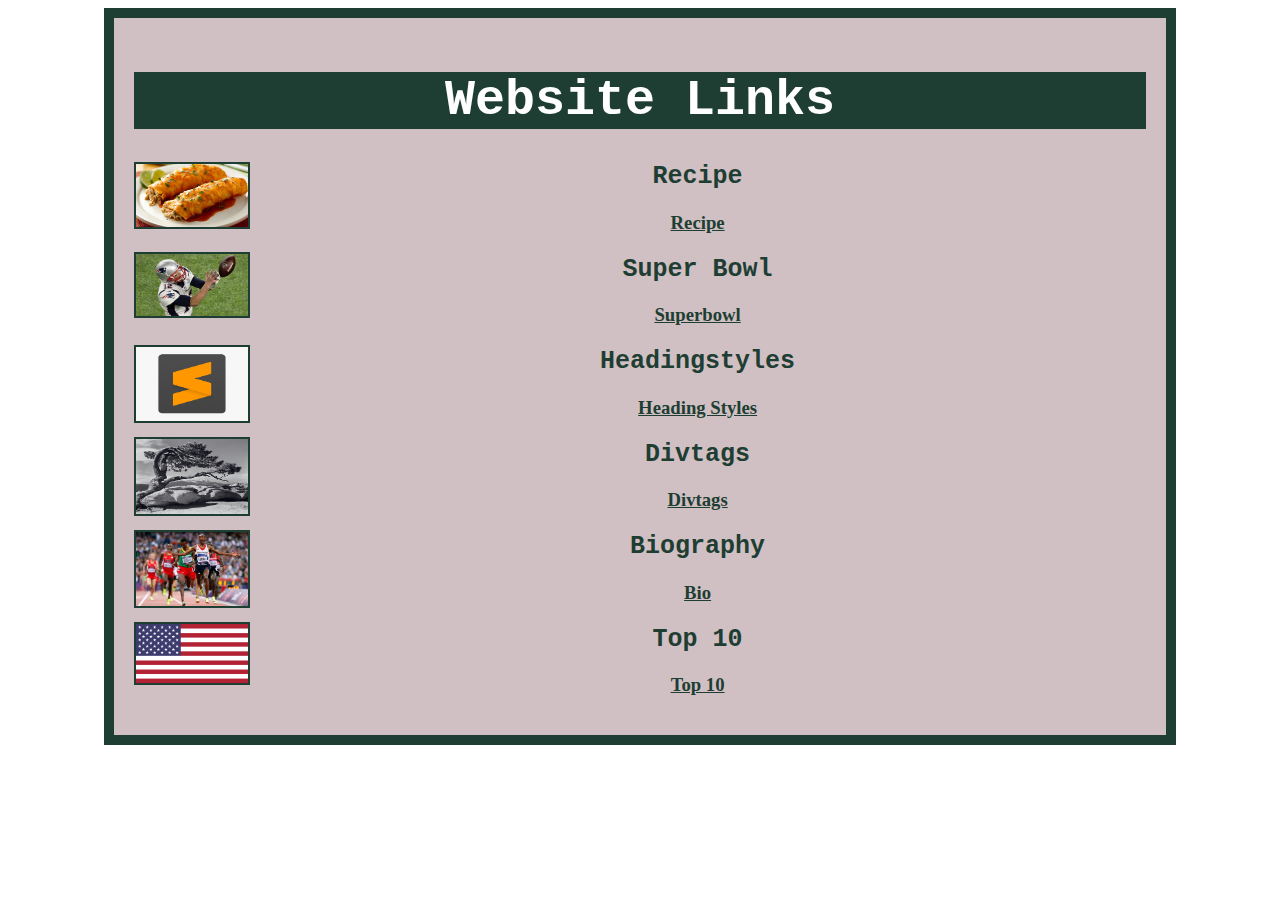
<file: index.html>
<!DOCTYPE html>
<html>
<head>
	<link rel="stylesheet" type="text/css" href="css/styles.css">
	<title> Website Links</title>
</head>
<body>
	<div class="wrapper">
	<section class="clearfix">
		<h1> Website Links </h1>
					<p><img src="recipe/images/enchiliadapic.jpeg" alt="enchiliadapic" class="web">
			<h2>Recipe</h2>
				<h3><a href="recipe/index.html"> Recipe </a> 
		<p><img src="superbowl/images/brady.jpg" class="web">
			<h2>Super Bowl</h2>
				<h3><a href="superbowl/index.html"> Superbowl </a> </h3>
		<p><img src="headingstyles/images/sublimelogo.png" alt="sublimelogo" class="web">	
			<h2>Headingstyles</h2>
				<h3><a href="headingstyles/index.html"> Heading Styles </a></h3>
		<p><img src="divtags/images/image1.jpeg" alt="image1" class="web">
			<h2>Divtags</h2>
				<h3><a href="divtags/index.html"> Divtags </a></h3>
		<p><img src="bio/images/running.jpeg" alt="running" class="web">
			<h2>Biography</h2>
				<h3><a href="bio/index.html"> Bio </a></h3>
		<p><img src="top10/images/usflag.png" alt="usflag" class="web">
			<h2>Top 10</h2>
				<h3><a href="top10/index.html"> Top 10 </a></h3>
	</section>
	</div>
</body>
</html>
</file>
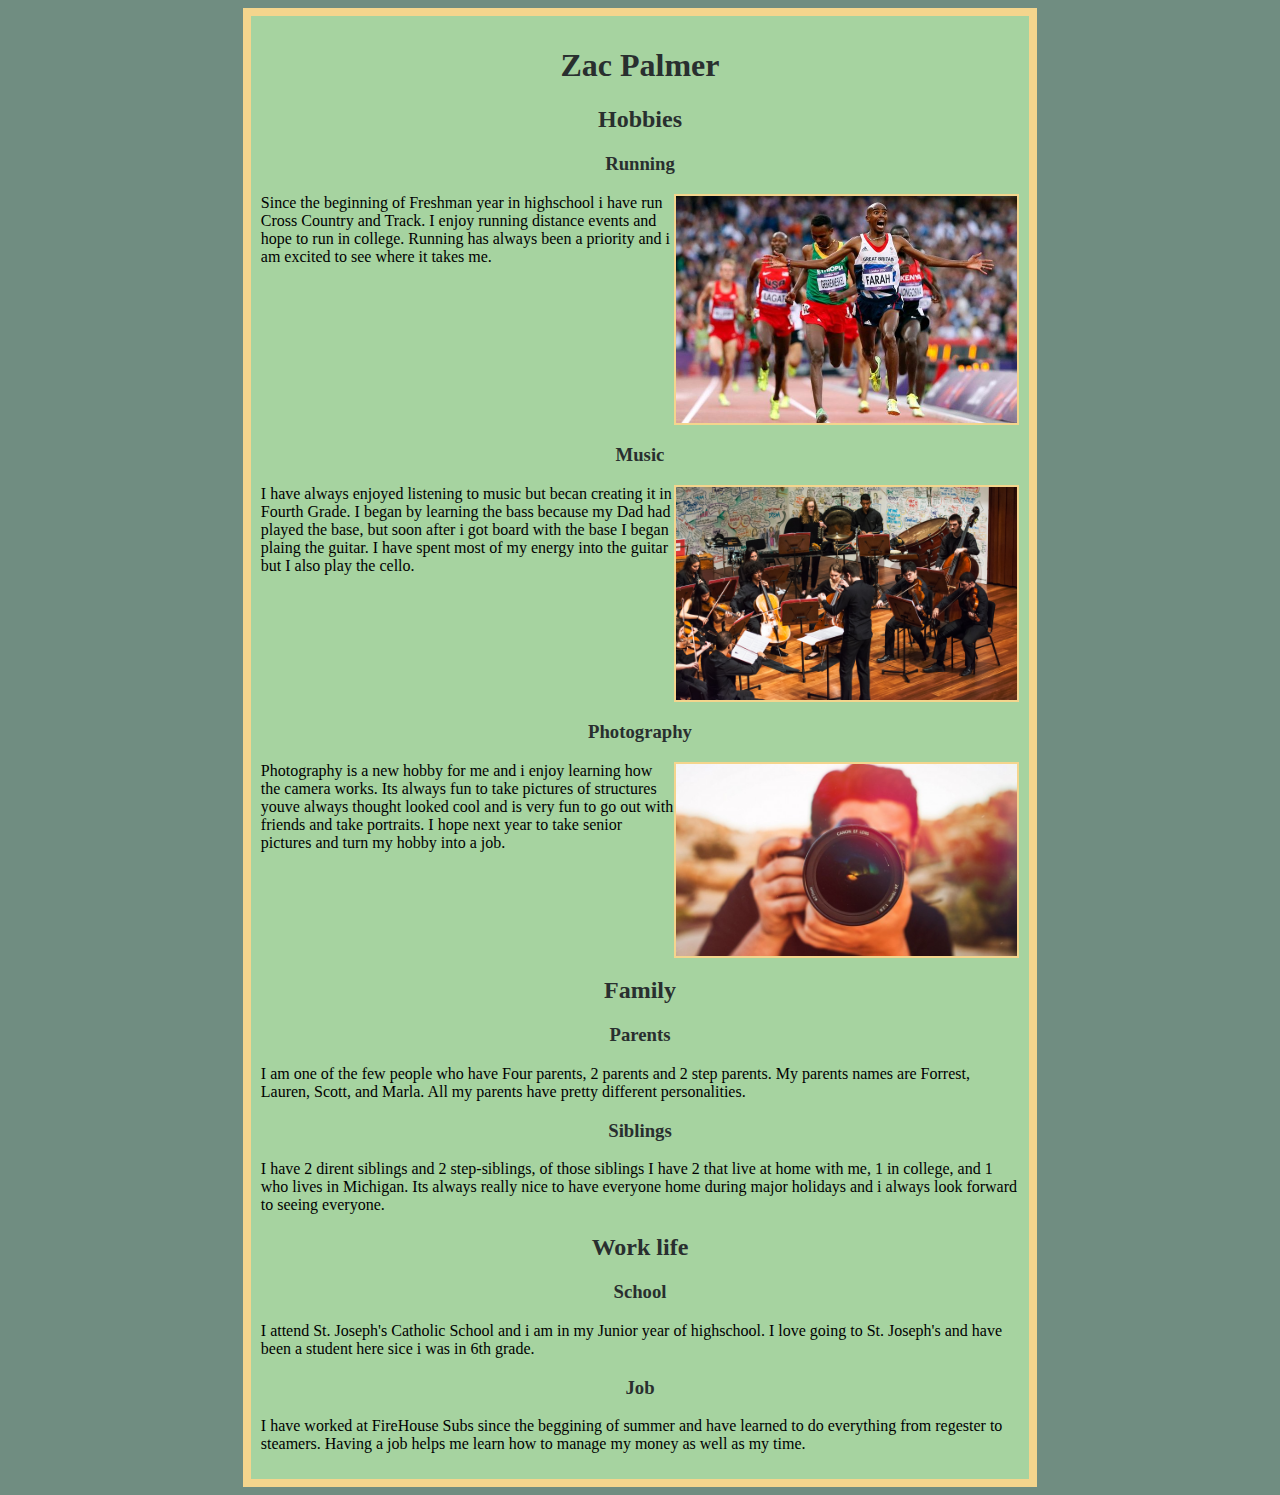
<file: bio/index.html>
<!DOCTYPE html>
<html>
<head>
	<link rel="stylesheet" type="text/css" href="css/style.css">
	<title>Zac Palmer</title>
</head>
<body>
	<div class="wrapper">
	<h1>Zac Palmer</h1>
		<h2>Hobbies</h2>
			<article class="clearfix">
				<h3>Running</h3>
				<img src="images/running.jpeg" alt="running" class="hobby">
					<p> Since the beginning of Freshman year in highschool i have run Cross Country and Track. I enjoy running distance events and hope to run in college. Running has always been a priority and i am excited to see where it takes me. </p>
			</article>
			<article class="clearfix">
				<h3>Music</h3>
				<img src="images/music.jpeg" alt="music" class="hobby">
					<p> I have always enjoyed listening to music but becan creating it in Fourth Grade. I began by learning the bass because my Dad had played the base, but soon after i got board with the base I began plaing the guitar. I have spent most of my energy into the guitar but I also play the cello.
			</article>
			<article class="clearfix">
				<h3>Photography</h3>
				<img src="images/photo.jpeg" alt="photo" class="hobby">
					<p>Photography is a new hobby for me and i enjoy learning how the camera works. Its always fun to take pictures of structures youve always thought looked cool and is very fun to go out with friends and take portraits. I hope next year to take senior pictures and turn my hobby into a job.</p>
			</article>
		<h2>Family</h2>
			<article>
				<h3>Parents</h3>
					<p>I am one of the few people who have Four parents, 2 parents and 2 step parents. My parents names are Forrest, Lauren, Scott, and Marla. All my parents have pretty different personalities.</p>
			</article>
			<article>
				<h3>Siblings </h3>
					<p>I have 2 dirent siblings and 2 step-siblings, of those siblings I have 2 that live at home with me, 1 in college, and 1 who lives in Michigan. Its always really nice to have everyone home during major holidays and i always look forward to seeing everyone. </p>
			</article>
		<h2>Work life</h2>
			<article>
				<h3>School</h3>
					<p> I attend St. Joseph's Catholic School and i am in my Junior year of highschool. I love going to St. Joseph's and have been a student here sice i was in 6th grade.</p>
			</article>
			<article>
				<h3>Job</h3>
					<p>I have worked at FireHouse Subs since the beggining of summer and have learned to do everything from regester to steamers. Having a job helps me learn how to manage my money as well as my time.</p>
			</article>
</body>
</html>
</file>
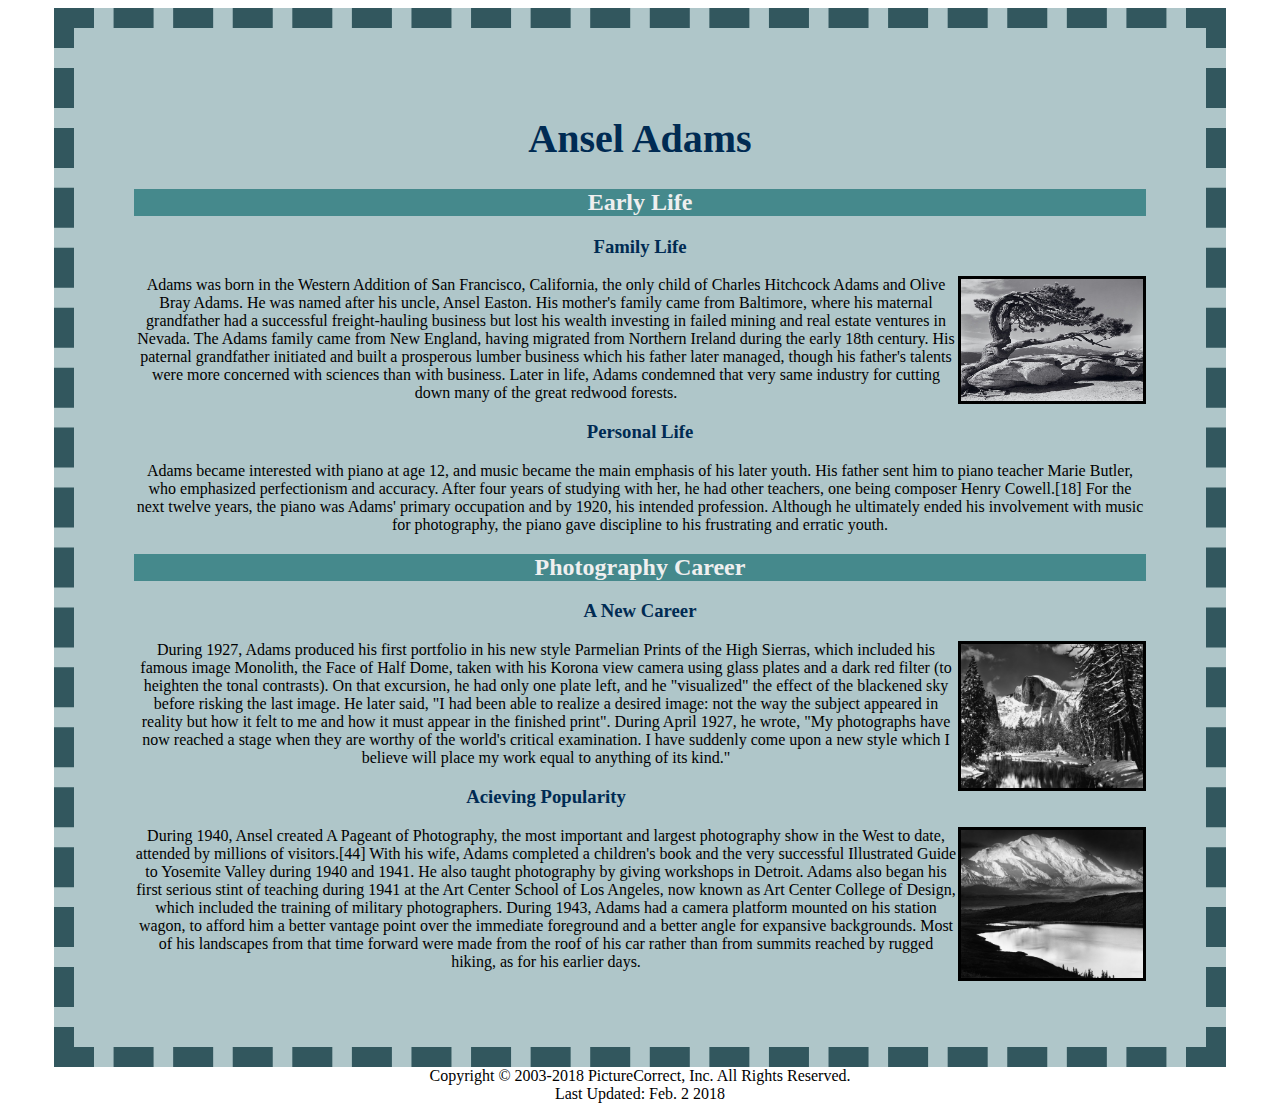
<file: divtags/index.html>
<!DOCTYPE html>
<html>
<head>
	<link rel="stylesheet" type="text/css" href="css/style.css">
	<title>Ansel Adams</title>
</head>
<body>
	<div class="wrapper">
		<h1>Ansel Adams</h1>
		<section>
			<h2>Early Life</h2>
			<article>
			<h3>Family Life</h3>
				<img src="images/image1.jpeg" alt="image1" class="tree">
				<p>Adams was born in the Western Addition of San Francisco, California, the only child of Charles Hitchcock Adams and Olive Bray Adams. He was named after his uncle, Ansel Easton. His mother's family came from Baltimore, where his maternal grandfather had a successful freight-hauling business but lost his wealth investing in failed mining and real estate ventures in Nevada. The Adams family came from New England, having migrated from Northern Ireland during the early 18th century. His paternal grandfather initiated and built a prosperous lumber business which his father later managed, though his father's talents were more concerned with sciences than with business. Later in life, Adams condemned that very same industry for cutting down many of the great redwood forests.</p>
			</article>
			<h3>Personal Life</h3>
			<article class="clear">
				<p>Adams became interested with piano at age 12, and music became the main emphasis of his later youth. His father sent him to piano teacher Marie Butler, who emphasized perfectionism and accuracy. After four years of studying with her, he had other teachers, one being composer Henry Cowell.[18] For the next twelve years, the piano was Adams' primary occupation and by 1920, his intended profession. Although he ultimately ended his involvement with music for photography, the piano gave discipline to his frustrating and erratic youth.</p>
			</article>
		</section>
		<section>
			<h2>Photography Career</h2>
			<article>
			<h3>A New Career</h3>
				<img src="images/image3.jpeg" alt="image3" class="tree">
				<p>During 1927, Adams produced his first portfolio in his new style Parmelian Prints of the High Sierras, which included his famous image Monolith, the Face of Half Dome, taken with his Korona view camera using glass plates and a dark red filter (to heighten the tonal contrasts). On that excursion, he had only one plate left, and he "visualized" the effect of the blackened sky before risking the last image. He later said, "I had been able to realize a desired image: not the way the subject appeared in reality but how it felt to me and how it must appear in the finished print". During April 1927, he wrote, "My photographs have now reached a stage when they are worthy of the world's critical examination. I have suddenly come upon a new style which I believe will place my work equal to anything of its kind."</p>
			</article>
			<h3>Acieving Popularity</h3>
			<article>
				<img src="images/image2.jpeg" alt="image2" class="tree">
				<p>During 1940, Ansel created A Pageant of Photography, the most important and largest photography show in the West to date, attended by millions of visitors.[44] With his wife, Adams completed a children's book and the very successful Illustrated Guide to Yosemite Valley during 1940 and 1941. He also taught photography by giving workshops in Detroit. Adams also began his first serious stint of teaching during 1941 at the Art Center School of Los Angeles, now known as Art Center College of Design, which included the training of military photographers. During 1943, Adams had a camera platform mounted on his station wagon, to afford him a better vantage point over the immediate foreground and a better angle for expansive backgrounds. Most of his landscapes from that time forward were made from the roof of his car rather than from summits reached by rugged hiking, as for his earlier days.</p>
				
			</article>
		</section>
	</div>
	<div>
		<footer>Copyright © 2003-2018 PictureCorrect, Inc. All Rights Reserved.</footer>
		<footer>Last Updated: Feb. 2 2018</footer>
	</div>
</body>
</html>
</file>
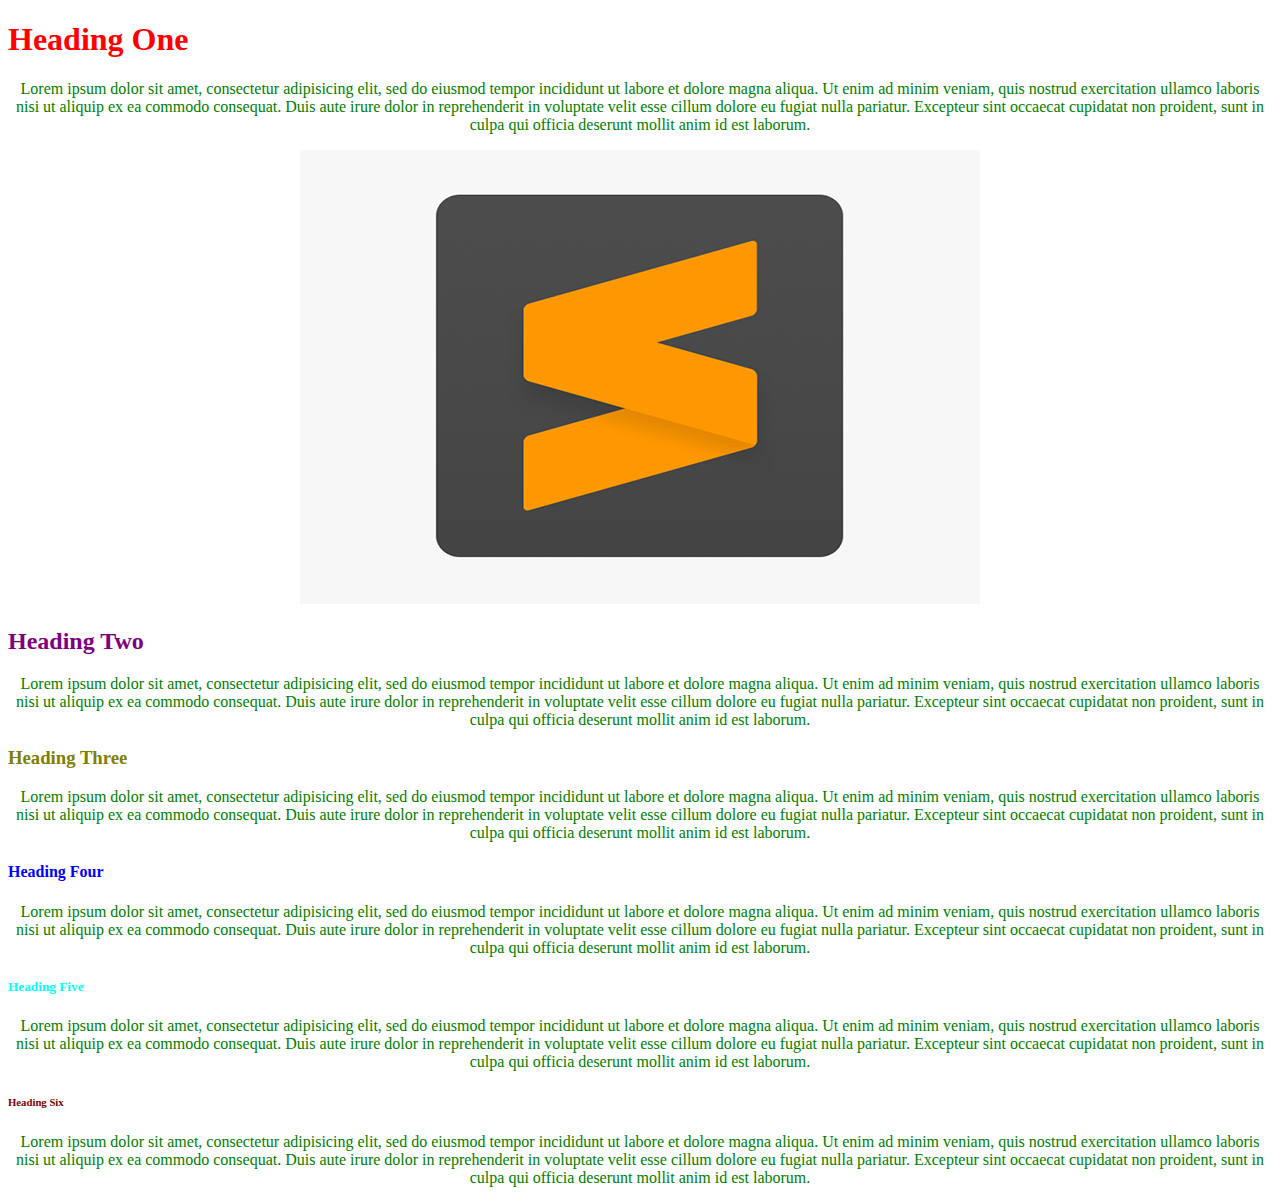
<file: headingstyles/index.html>
<!DOCTYPE html>
<html>
<head>
	<link rel="stylesheet" type="text/css" href="css/style.css">
	<title>Heading Styles</title>
<body>
	<h1>Heading One</h1>
		<p>Lorem ipsum dolor sit amet, consectetur adipisicing elit, sed do eiusmod
		tempor incididunt ut labore et dolore magna aliqua. Ut enim ad minim veniam,
		quis nostrud exercitation ullamco laboris nisi ut aliquip ex ea commodo
		consequat. Duis aute irure dolor in reprehenderit in voluptate velit esse
		cillum dolore eu fugiat nulla pariatur. Excepteur sint occaecat cupidatat non
		proident, sunt in culpa qui officia deserunt mollit anim id est laborum.<p/>
		<img src="images/sublimelogo.png" alt="sublime text logo">	
	<h2>Heading Two</h2>
		<p>Lorem ipsum dolor sit amet, consectetur adipisicing elit, sed do eiusmod
		tempor incididunt ut labore et dolore magna aliqua. Ut enim ad minim veniam,
		quis nostrud exercitation ullamco laboris nisi ut aliquip ex ea commodo
		consequat. Duis aute irure dolor in reprehenderit in voluptate velit esse
		cillum dolore eu fugiat nulla pariatur. Excepteur sint occaecat cupidatat non
		proident, sunt in culpa qui officia deserunt mollit anim id est laborum.</p>
	<h3>Heading Three</h3>
		<p>Lorem ipsum dolor sit amet, consectetur adipisicing elit, sed do eiusmod
		tempor incididunt ut labore et dolore magna aliqua. Ut enim ad minim veniam,
		quis nostrud exercitation ullamco laboris nisi ut aliquip ex ea commodo
		consequat. Duis aute irure dolor in reprehenderit in voluptate velit esse
		cillum dolore eu fugiat nulla pariatur. Excepteur sint occaecat cupidatat non
		proident, sunt in culpa qui officia deserunt mollit anim id est laborum.</p>
	<h4>Heading Four</h4>
		<p>Lorem ipsum dolor sit amet, consectetur adipisicing elit, sed do eiusmod
		tempor incididunt ut labore et dolore magna aliqua. Ut enim ad minim veniam,
		quis nostrud exercitation ullamco laboris nisi ut aliquip ex ea commodo
		consequat. Duis aute irure dolor in reprehenderit in voluptate velit esse
		cillum dolore eu fugiat nulla pariatur. Excepteur sint occaecat cupidatat non
		proident, sunt in culpa qui officia deserunt mollit anim id est laborum.</p>
	<h5>Heading Five</h5>
		<p>Lorem ipsum dolor sit amet, consectetur adipisicing elit, sed do eiusmod
		tempor incididunt ut labore et dolore magna aliqua. Ut enim ad minim veniam,
		quis nostrud exercitation ullamco laboris nisi ut aliquip ex ea commodo
		consequat. Duis aute irure dolor in reprehenderit in voluptate velit esse
		cillum dolore eu fugiat nulla pariatur. Excepteur sint occaecat cupidatat non
		proident, sunt in culpa qui officia deserunt mollit anim id est laborum.</p>
	<h6>Heading Six</h6>
		<p>Lorem ipsum dolor sit amet, consectetur adipisicing elit, sed do eiusmod
		tempor incididunt ut labore et dolore magna aliqua. Ut enim ad minim veniam,
		quis nostrud exercitation ullamco laboris nisi ut aliquip ex ea commodo
		consequat. Duis aute irure dolor in reprehenderit in voluptate velit esse
		cillum dolore eu fugiat nulla pariatur. Excepteur sint occaecat cupidatat non
		proident, sunt in culpa qui officia deserunt mollit anim id est laborum.</p>
</body>
</head>
</html>
</file>
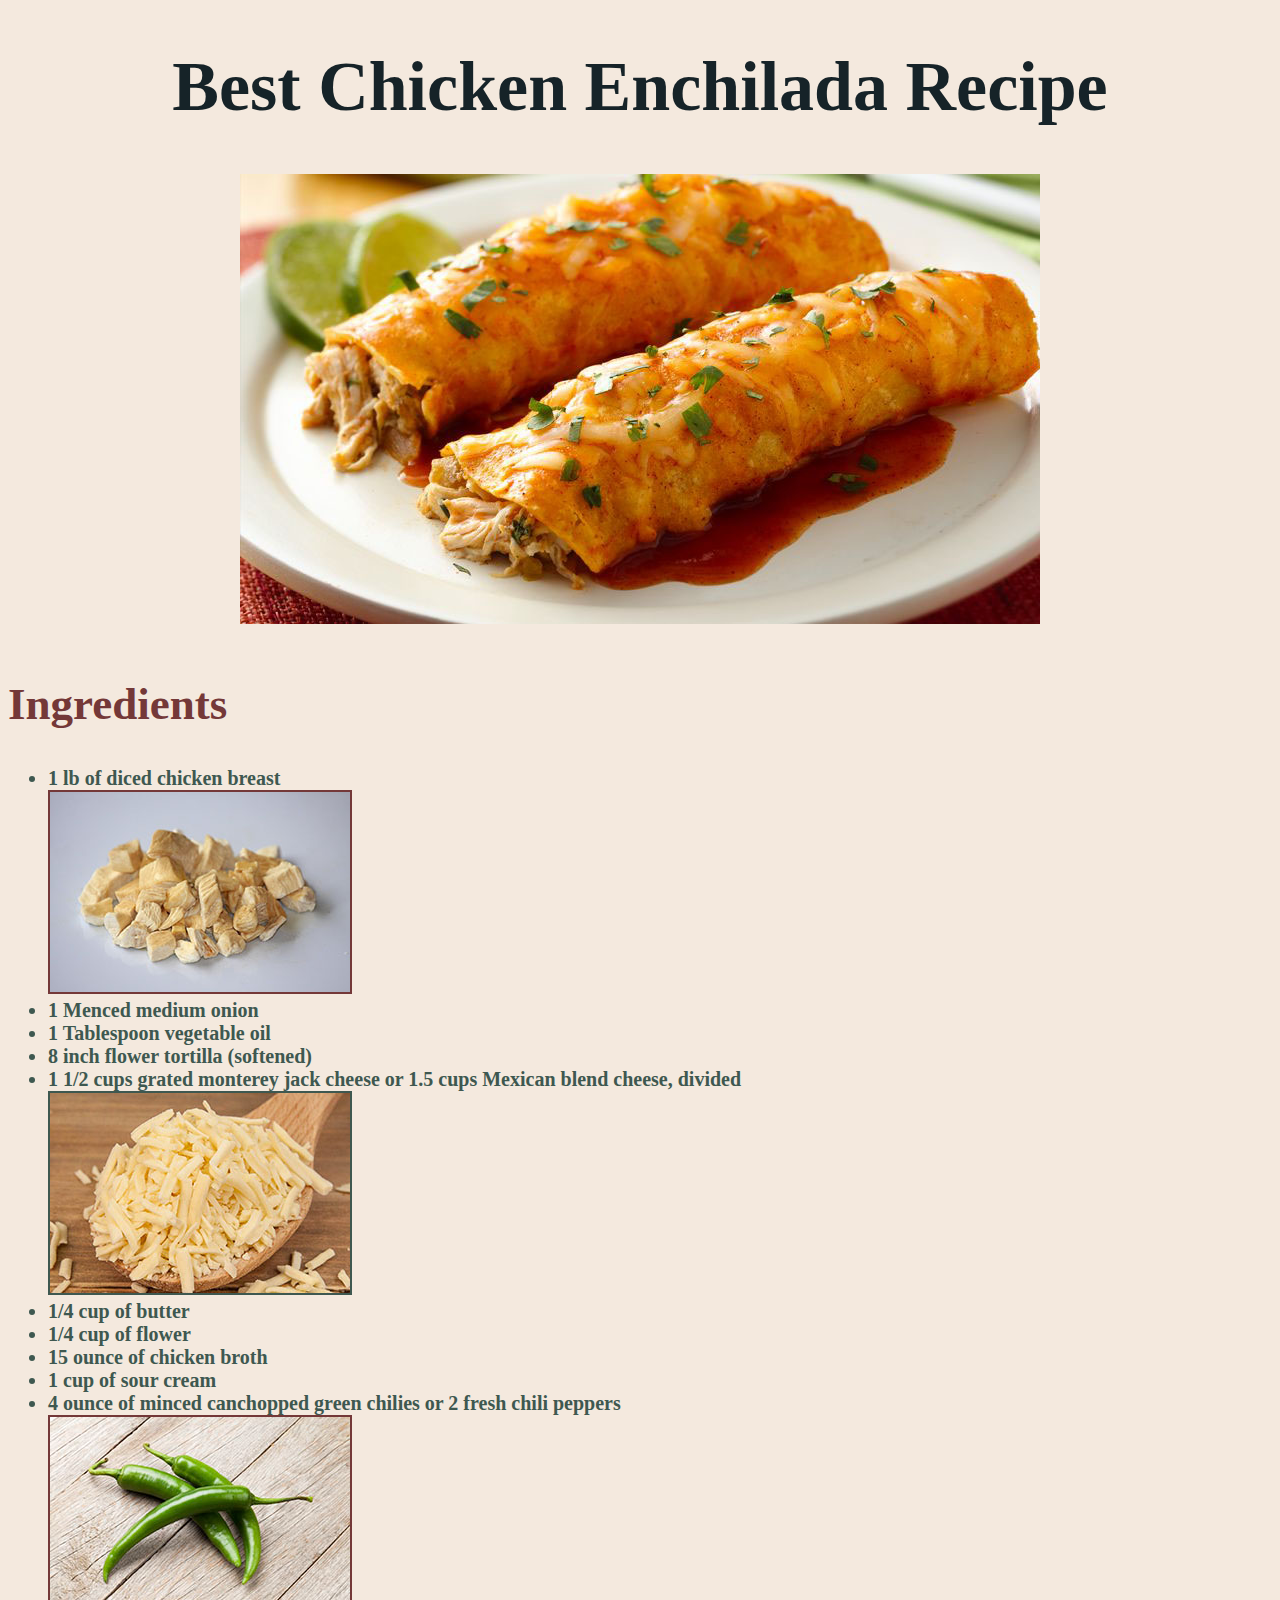
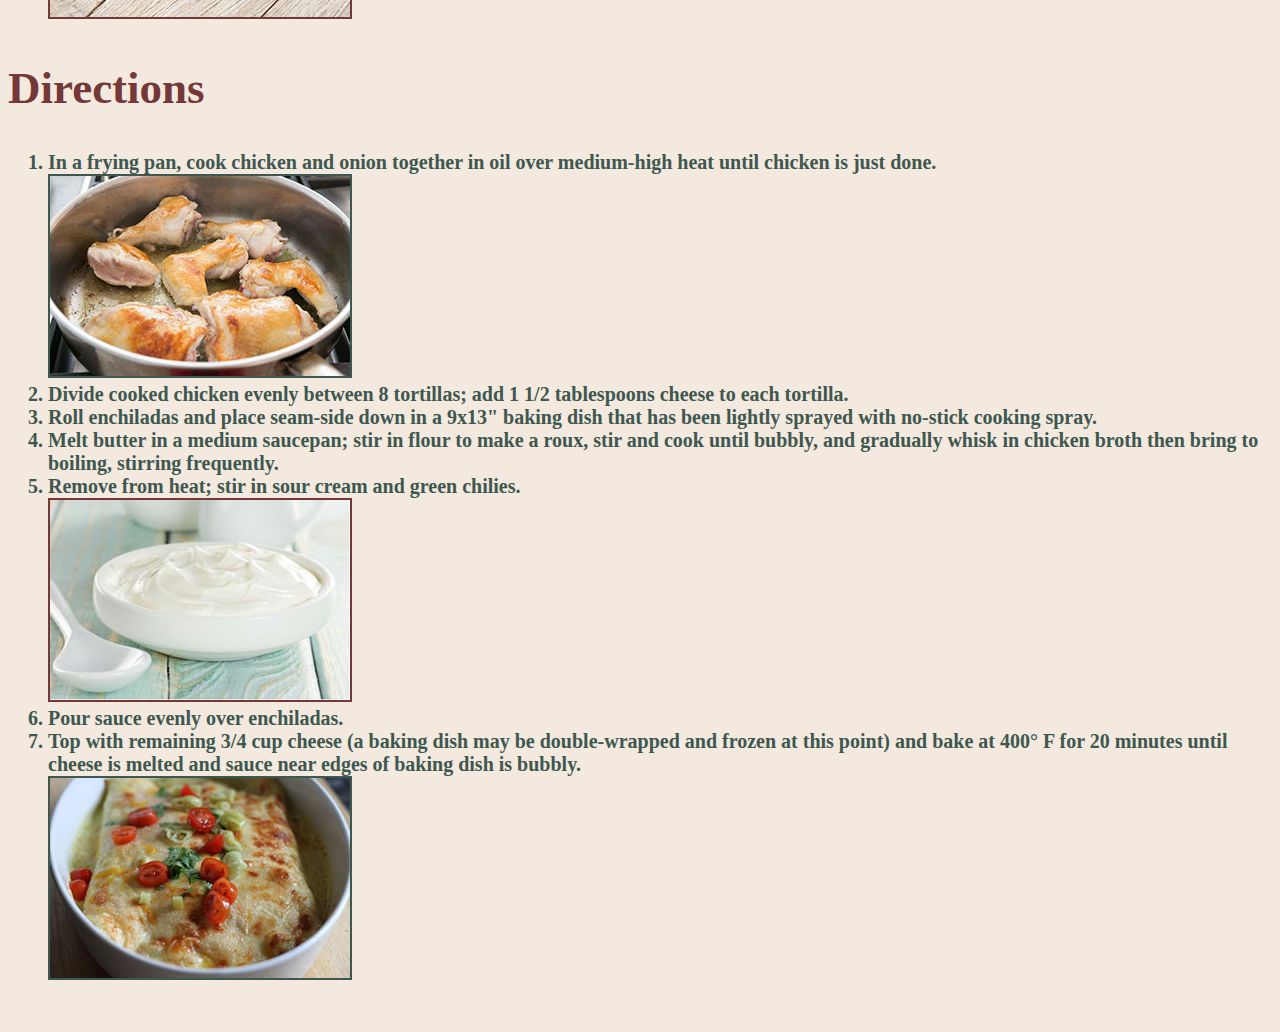
<file: recipe/index.html>
<!DOCTYPE html>
<html>
<head>
	<link rel="stylesheet" type="text/css" href="css/style.css">
	<title>Chicken Enchilada Recipe</title>
</head>
<body>
	<h1>Best Chicken Enchilada Recipe<h1>
			<p1><img src="images/enchiliadapic.jpeg" alt="enchiliadapic">	
		<h2>Ingredients<h2>
			<h3>
			<ul>
				<li>1 lb of diced chicken breast</li>
					<p1><img src="images/chickednew.jpeg" alt="chickednew" class="zac">	
				<li>1 Menced medium onion</li>
				<li>1 Tablespoon vegetable oil</li>
				<li>8 inch flower tortilla (softened)</li>
				<li>1 1/2 cups grated monterey jack cheese or 1.5 cups Mexican blend cheese, divided</li>
					<p1><img src="images/cheesen.jpeg" alt="cheesen" class="palmer">	
				<li>1/4 cup of butter</li>
				<li>1/4 cup of flower</li>
				<li>15 ounce of chicken broth</li>
				<li>1 cup of sour cream</li>
				<li>4 ounce of minced canchopped green chilies or 2 fresh chili peppers</li>
					<p1><img src="images/chillies.jpeg" alt="chillies" class="zac">	
			</ul>
		<h2> Directions </h2>
			<h3>
			<ol>
				<li>In a frying pan, cook chicken and onion together in oil over medium-high heat until chicken is just done.</li>
					<p1><img src="images/fryingpan.jpeg" alt="fryingpan" class="palmer"></p1>
				<li>Divide cooked chicken evenly between 8 tortillas; add 1 1/2 tablespoons cheese to each tortilla.</li>
				<li>Roll enchiladas and place seam-side down in a 9x13" baking dish that has been lightly sprayed with no-stick cooking spray.</li>
				<li>Melt butter in a medium saucepan; stir in flour to make a roux, stir and cook until bubbly, and gradually whisk in chicken broth then bring to boiling, stirring frequently.</li>
				<li>Remove from heat; stir in sour cream and green chilies.</li>
					<p1><img src="images/sourcream.jpeg" alt="sourcream" class="zac"></p1>

				<li>Pour sauce evenly over enchiladas.</li>
				<li>Top with remaining 3/4 cup cheese (a baking dish may be double-wrapped and frozen at this point) and bake at 400° F for 20 minutes until cheese is melted and sauce near edges of baking dish is bubbly.</li>
					<p1><img src="images/chickeninch.jpeg" alt="chickeninch" class="palmer"></p1>


</body>
</html>
</file>
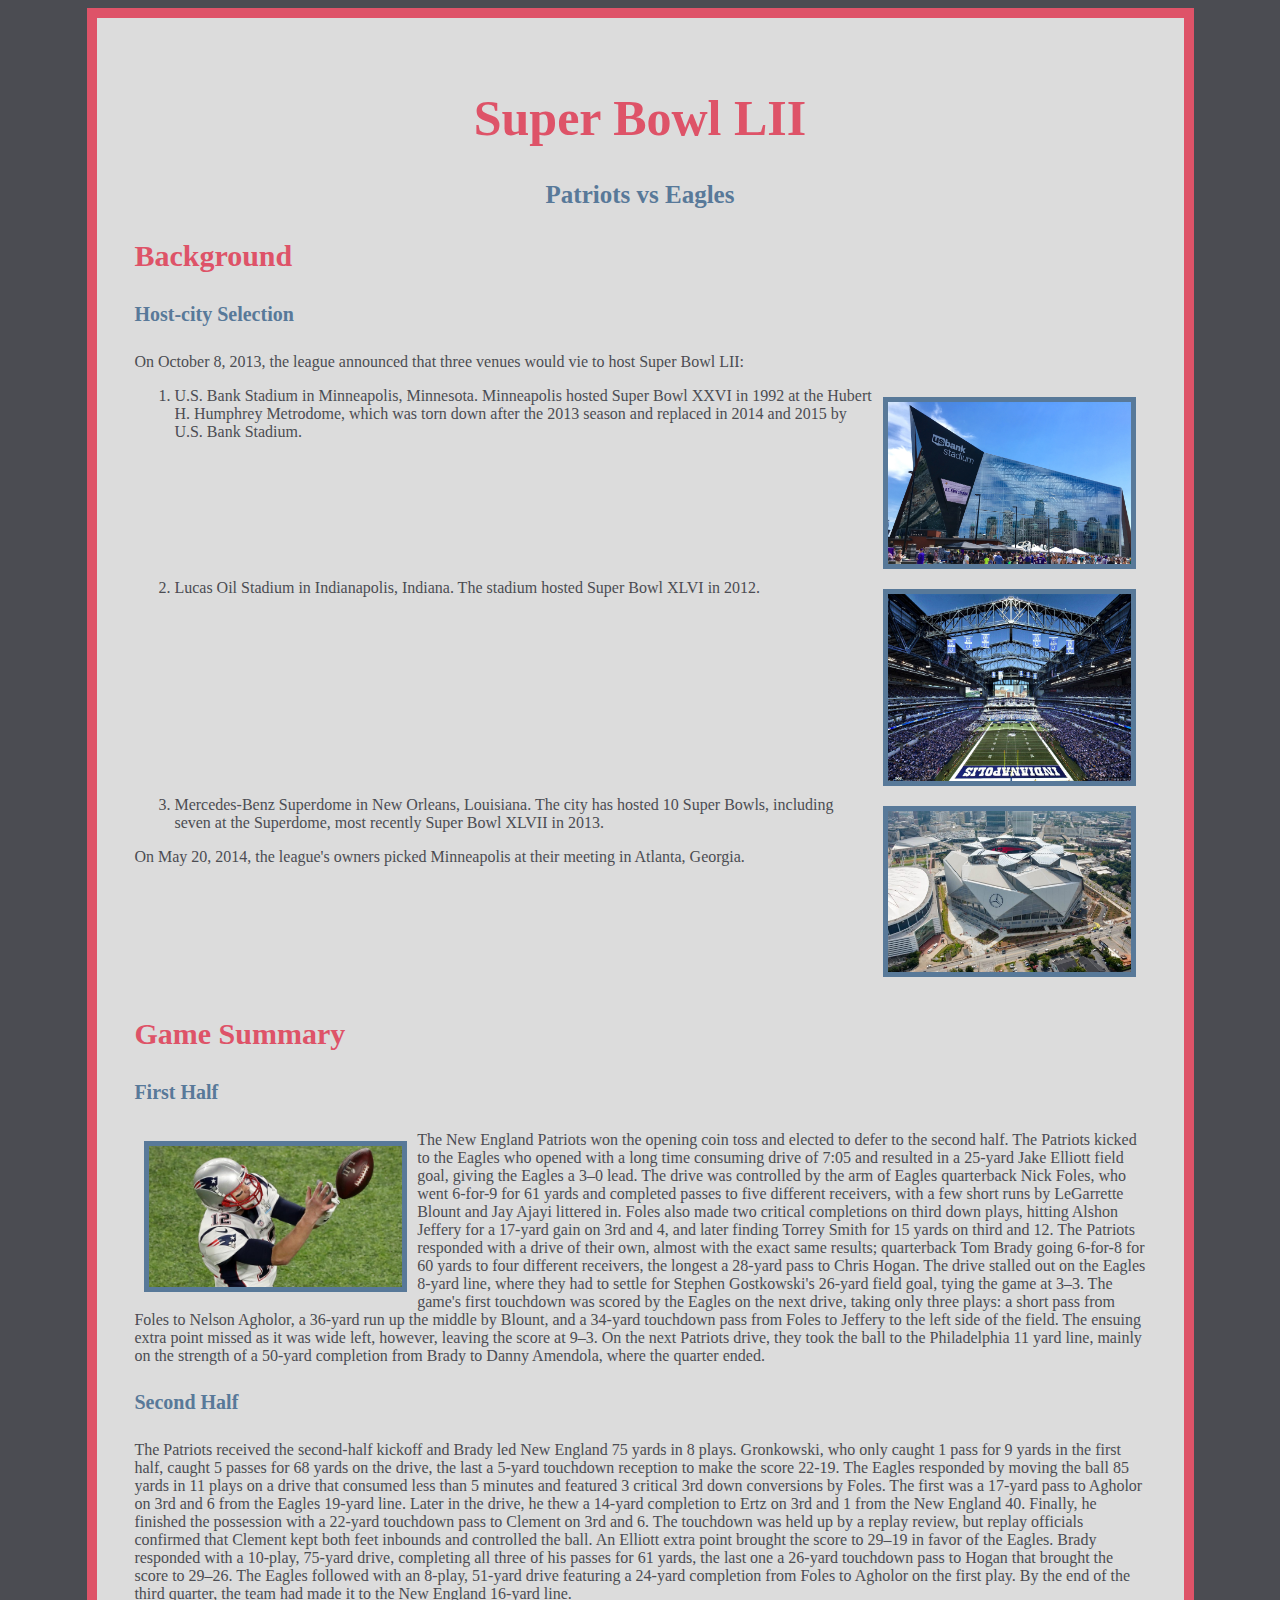
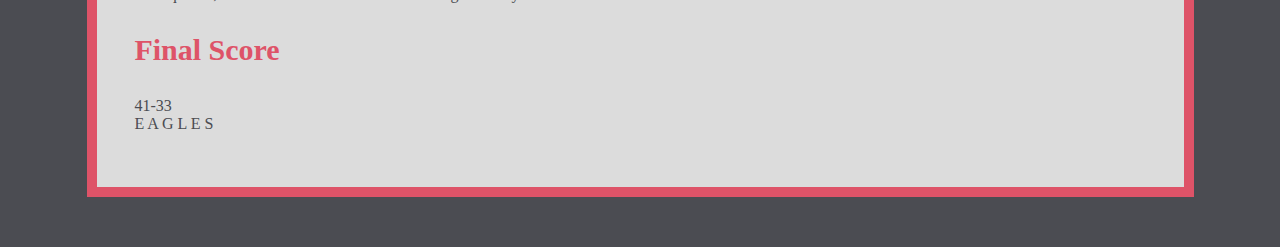
<file: superbowl/index.html>
<!DOCTYPE html>
<html>
<head>
	<link rel="stylesheet" type="text/css" href="css/style.css">
	<title>floats</title>
</head>
<body>
	<div class="wrapper">
		<section>
			<h1> Super Bowl LII</h1>
			<h2> Patriots vs Eagles </h2>
			<article class="clearfix"> 
				<h3> Background </h3>
				<h4> Host-city Selection </h4>
				<p>On October 8, 2013, the league announced that three venues would vie to host Super Bowl LII:</p>
				<ol>
					<li><img src="images/minstadium.jpg">U.S. Bank Stadium in Minneapolis, Minnesota. Minneapolis hosted Super Bowl XXVI in 1992 at the Hubert H. Humphrey Metrodome, which was torn down after the 2013 season and replaced in 2014 and 2015 by U.S. Bank Stadium.</li>
					<li><img src="images/lucasstadium.jpg">Lucas Oil Stadium in Indianapolis, Indiana. The stadium hosted Super Bowl XLVI in 2012.</li>
					<li><img src="images/mercedesstadium.jpg">Mercedes-Benz Superdome in New Orleans, Louisiana. The city has hosted 10 Super Bowls, including seven at the Superdome, most recently Super Bowl XLVII in 2013.</li>
				</ol>
				<p> On May 20, 2014, the league's owners picked Minneapolis at their meeting in Atlanta, Georgia.</p>
			</article>
		</section>
		<section>
			<h3>Game Summary</h3>
			<h4>First Half </h4>
			<article > 
				<p><img src="images/brady.jpg" class="brady">The New England Patriots won the opening coin toss and elected to defer to the second half. The Patriots kicked to the Eagles who opened with a long time consuming drive of 7:05 and resulted in a 25-yard Jake Elliott field goal, giving the Eagles a 3–0 lead. The drive was controlled by the arm of Eagles quarterback Nick Foles, who went 6-for-9 for 61 yards and completed passes to five different receivers, with a few short runs by LeGarrette Blount and Jay Ajayi littered in. Foles also made two critical completions on third down plays, hitting Alshon Jeffery for a 17-yard gain on 3rd and 4, and later finding Torrey Smith for 15 yards on third and 12. The Patriots responded with a drive of their own, almost with the exact same results; quarterback Tom Brady going 6-for-8 for 60 yards to four different receivers, the longest a 28-yard pass to Chris Hogan. The drive stalled out on the Eagles 8-yard line, where they had to settle for Stephen Gostkowski's 26-yard field goal, tying the game at 3–3. The game's first touchdown was scored by the Eagles on the next drive, taking only three plays: a short pass from Foles to Nelson Agholor, a 36-yard run up the middle by Blount, and a 34-yard touchdown pass from Foles to Jeffery to the left side of the field. The ensuing extra point missed as it was wide left, however, leaving the score at 9–3. On the next Patriots drive, they took the ball to the Philadelphia 11 yard line, mainly on the strength of a 50-yard completion from Brady to Danny Amendola, where the quarter ended.</p>
			</article>
			<article>
				<h4> Second Half</h4>
				<p>The Patriots received the second-half kickoff and Brady led New England 75 yards in 8 plays. Gronkowski, who only caught 1 pass for 9 yards in the first half, caught 5 passes for 68 yards on the drive, the last a 5-yard touchdown reception to make the score 22-19. The Eagles responded by moving the ball 85 yards in 11 plays on a drive that consumed less than 5 minutes and featured 3 critical 3rd down conversions by Foles. The first was a 17-yard pass to Agholor on 3rd and 6 from the Eagles 19-yard line. Later in the drive, he thew a 14-yard completion to Ertz on 3rd and 1 from the New England 40. Finally, he finished the possession with a 22-yard touchdown pass to Clement on 3rd and 6. The touchdown was held up by a replay review, but replay officials confirmed that Clement kept both feet inbounds and controlled the ball. An Elliott extra point brought the score to 29–19 in favor of the Eagles. Brady responded with a 10-play, 75-yard drive, completing all three of his passes for 61 yards, the last one a 26-yard touchdown pass to Hogan that brought the score to 29–26. The Eagles followed with an 8-play, 51-yard drive featuring a 24-yard completion from Foles to Agholor on the first play. By the end of the third quarter, the team had made it to the New England 16-yard line.</p>
			</article>
		</section>
		<section>
			<h3> Final Score </h3>
			<p> 41-33 </br> E A G L E S </p>
		</section>
	</div>
	<footer>
		<p> All information taken from wiki </p>
	</footer>
</body>
</html>
</file>
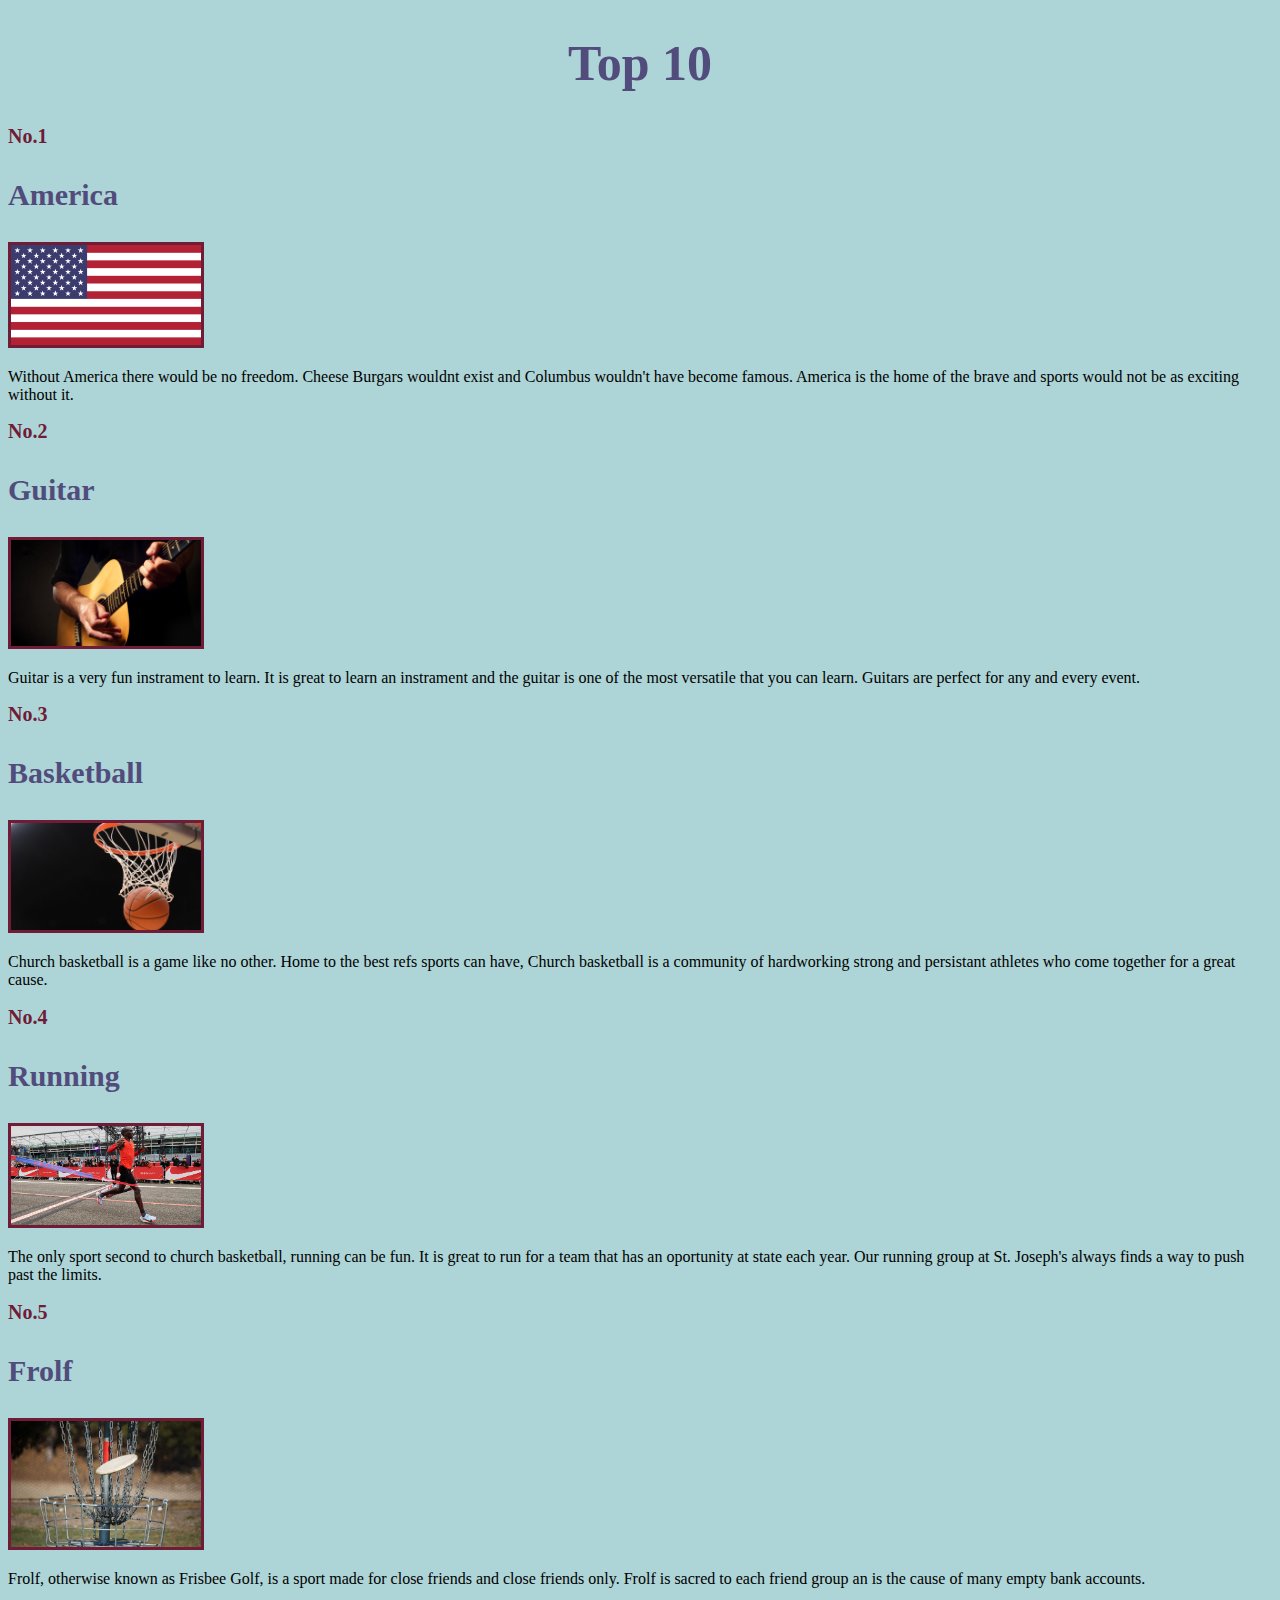
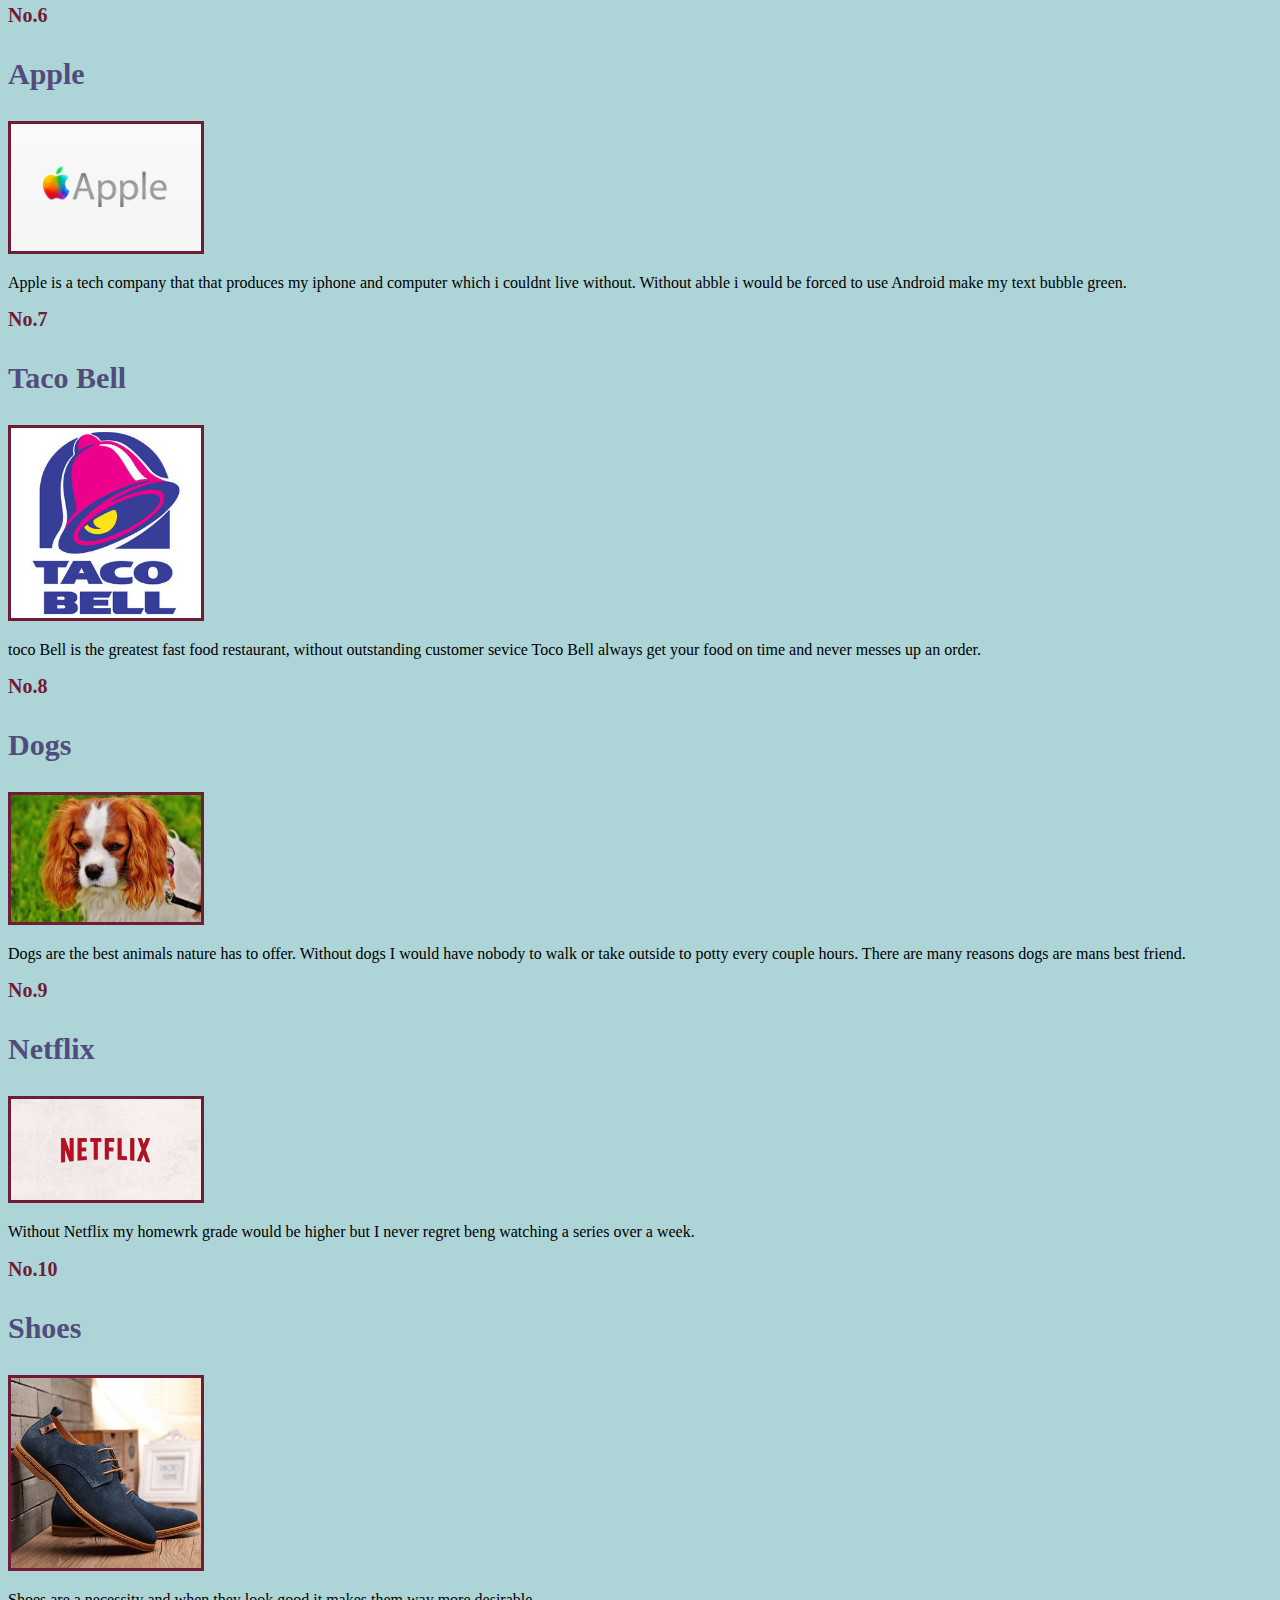
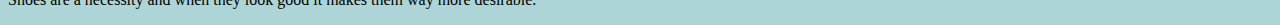
<file: top10/index.html>
<!DOCTYPE html>
<html>
<head>
	<link rel="stylesheet" type="text/css" href="css/style.css">
	<title>Top 10</title>
</head>
<body>
<h1>Top 10<h1>
	<h2>No.1</h2>
		<h3>America</h3>
			<p1><img src="images/usflag.png" alt="usflag">	
			<p>	Without America there would be no freedom. Cheese Burgars wouldnt exist and Columbus wouldn't have become famous. America is the home of the brave and sports would not be as exciting without it.</p>
	<h2>No.2</h2>
		<h3>Guitar</h3>
			<p1><img src="images/guitar.png" alt="guitar">	
			<p>Guitar is a very fun instrament to learn. It is great to learn an instrament and the guitar is one of the most versatile that you can learn. Guitars are perfect for any and every event.</p>
	<h2>No.3</h2>
		<h3>Basketball</h3>
			<p1><img src="images/basketball.jpeg" alt="basketball">	
			<p>Church basketball is a game like no other. Home to the best refs sports can have, Church basketball is a community of hardworking strong and persistant athletes who come together for a great cause.</p>
	<h2>No.4</h2>
		<h3>Running</h3>
			<p1><img src="images/running.jpeg" alt="running">	
			<p>The only sport second to church basketball, running can be fun. It is great to run for a team that has an oportunity at state each year. Our running group at St. Joseph's always finds a way to push past the limits.</p>
	<h2>No.5<h2>
		<h3>Frolf</h3>
			<p1><img src="images/frolf.jpeg" alt="frolf">
			<p>Frolf, otherwise known as Frisbee Golf, is a sport made for close friends and close friends only. Frolf is sacred to each friend group an is the cause of many empty bank accounts.</p>
	<h2>No.6</h2>
		<h3>Apple</h3> 
			<p1><img src="images/apple.jpeg" alt="apple">
			<p> Apple is a tech company that that produces my iphone and computer which i couldnt live without. Without abble i would be forced to use Android make my text bubble green.</p>
	<h2>No.7</h2>
		<h3>Taco Bell</h3>
			<p1><img src="images/tacobell.jpeg" alt="tacobell">
			<p> toco Bell is the greatest fast food restaurant, without outstanding customer sevice Toco Bell always get your food on time and never messes up an order.</p>
	<h2>No.8</h2>
		<h3>Dogs</h3>
			<p1><img src="images/dog.jpeg" alt="dog">
			<p> Dogs are the best animals nature has to offer. Without dogs I would have nobody to walk or take outside to potty every couple hours. There are many reasons dogs are mans best friend.</p>
	<h2>No.9</h2>
		<h3>Netflix</h3>
			<p1><img src="images/netflix.jpeg" alt="Netflix">
			<p> Without Netflix my homewrk grade would be higher but I never regret beng watching a series over a week.
	<h2>No.10</h2>
		<h3>Shoes</h3>
			<p1><img src="images/shoes.jpeg" alt="shoes">
			<p> Shoes are a necessity and when they look good it makes them way more desirable.
</body>
</html>
</file>
<file: css/styles.css>
.wrapper{
	background-color:#D1C0C3;
	margin:0 auto;
	max-width:80%;
	border:solid #1E3E33 10px;
	padding:20px;
}

body{
	background-color:#FFFFFF;
}

h1 {
	background-color:#1E3E33;
	font-size: 50px;
	text-align: center;
	color:#FFFFFF;
	font-family:"Courier New",monospace;
}
h2{
	text-align: center;
	font-size: 25px;
	text-align: center;
	color:#1E3E33;
	font-family:"Courier New",monospace;
}
h3{
	text-align: center;
}
p {
	color:#FFFFFF;
	font-family:"Courier New",monospace;
}

h1:hover {
	visibility: hidden;
}
h2:hover {
	visibility: hidden;
}

.clearfix:after{
	visibility:hidden;
	display:block;
	content:"";
	clear:both;
	height:0;
}
img{
	float: right;
	width:11%;
	border-width:2px;
	border-style:solid;
	border-color:#1E3E33;
}
.web{
	display: inline;
	max-width: 20%;
	float: left;
	clear:left;
}
/* unvisited link */
a:link {
    color: #1E3E33;
}

/* visited link */
a:visited {
    color: #1E3E33;
}

/* mouse over link */
a:hover {
    color: red;
}

/* selected link */
a:active {
    color: yellow;
}
</file>
<file: bio/css/style.css>
body{
	background-color: #708d81;
}
h1{
	text-align: center;
	color: #292f2f;
}
h2{
	text-align:center;
	color: #292f2f;
}
h3{
	text-align:center;
	color: #292f2f;
}
.wrapper{
	background-color: #a6d3a0;
	margin: 0 auto;
	max-width: 60%;
	border:8px;
	border-style: solid;
	border-color: #f4d58d;
	padding: 10px;
}
.hobby{
	float:right;
}
img{
	float: left;
	width:45%;
	border-width:2px;
	border-style:solid;
	border-color:#f4d58d;
}
.clearfix:after{
	visibility:hidden;
	display:block;
	content:"";
	clear:both;
	height:0;
}
.one-sided-shadow {-webkit-box-shadow: 0 8px 6px -6px black}
</file>
<file: divtags/css/style.css>
body{
	text-align: center;
}
.wrapper {
	background-color: #afc6c9;
	margin: 0 auto;
	max-width: 80%;
	border:20px;
	border-style: dashed;
	border-color: #32575e;
	padding:60px;
}
h1{
	color: #002b53;
	font-size: 40px;
}
h2{
	background-color: #45898c;
	color:#efefef;
	font-size: 24px;
}
h3{
	color:#002b53;
}
/*
p{
	clear:right;
}
*/
section {
	background-color: #afc6c9;
}
img{
	float: right;
	width:18%;
	border-width:3px;
	border-style:solid;
	border-color:;
}
/*
article{
	clear:right;
}
*/
.clearfix{
	visibility:hidden;
	display:block;
	content:"";
	clear:both;
	height:0;
}
.tree{
	float:right;
}
</file>
<file: headingstyles/css/style.css>
p{
	color:green;
	direction:ltr;
	text-align:center;
}
h1	{
	color:red;
}
h2	{
	color:purple;
}
h3	{
	color:olive;
}
h4	{
	color:blue;
}
h5	{
	color:aqua;
}
h6	{
	color:maroon;
}
</file>
<file: recipe/css/style.css>
body{
	background-color:#F4E9DE;
}

h1{
	color: #162328;
	text-align: center;
	font-size: 70px;
}
h2{
	color:#743838;
	text-align: left;
	font-size: 45px;
}
h3{
	color:#3E5850;
	text-align: left;
	font-size: 20px;
}

.zac{
	border-width: 2px;
	border-style: solid;
	border-color: #743838;
}

.palmer{
	border-width: 2px;
	border-style: solid;
	border-color: #3E5850;
}
</file>
<file: superbowl/css/style.css>
body{
	background-color: #4b4c52;
}
h1{
	color:#de5368;
	font-size: 50px;
	text-align:center;
}
h2{
	color:#587999;
	text-align: center;
	font-size: 25px;
}
h3{
	color: #de5368;
	font-size: 30px;
}
h4{
	color: #587999;
	font-size: 20px;
}
p{
	color: #4b4c52;
}
li{
	color: #4b4c52;
}
img{
	max-width:25%;
	float:right;
	margin: 10px;
	border: solid #587999 5px
}
.clearfix:after{
	visibility:hidden;
	display:block;
	content:"";
	clear:both;
	height:0;
}
li{
	clear:right;
}
.brady{
	float:left;
}
.wrapper {
	background-color: #DCDCDC;
	margin: 0 auto;
	max-width: 80%;
	border:10px;
	border-style: solid;
	border-color:#de5368 ;
	padding:3%;
}
</file>
<file: top10/css/style.css>
body{
		background-color: #ADD4D6;
}
h1{
	font-size:50px;
	text-align:center;
	color:#514C7C;
}
h2{
	color:#701C36;
	font-size:20px;
	background-color: ;
	direction:ltr;
	text-align:left;
}
h3{
	color: #514C7C; 
	font-size: 30px;
	background-color: ;
	direction:ltr;
	text-align:left;
}
img{
	width:15%;
	border-width:3px;
	border-style:solid;
	border-color:#701C36;
	
}
</file>
